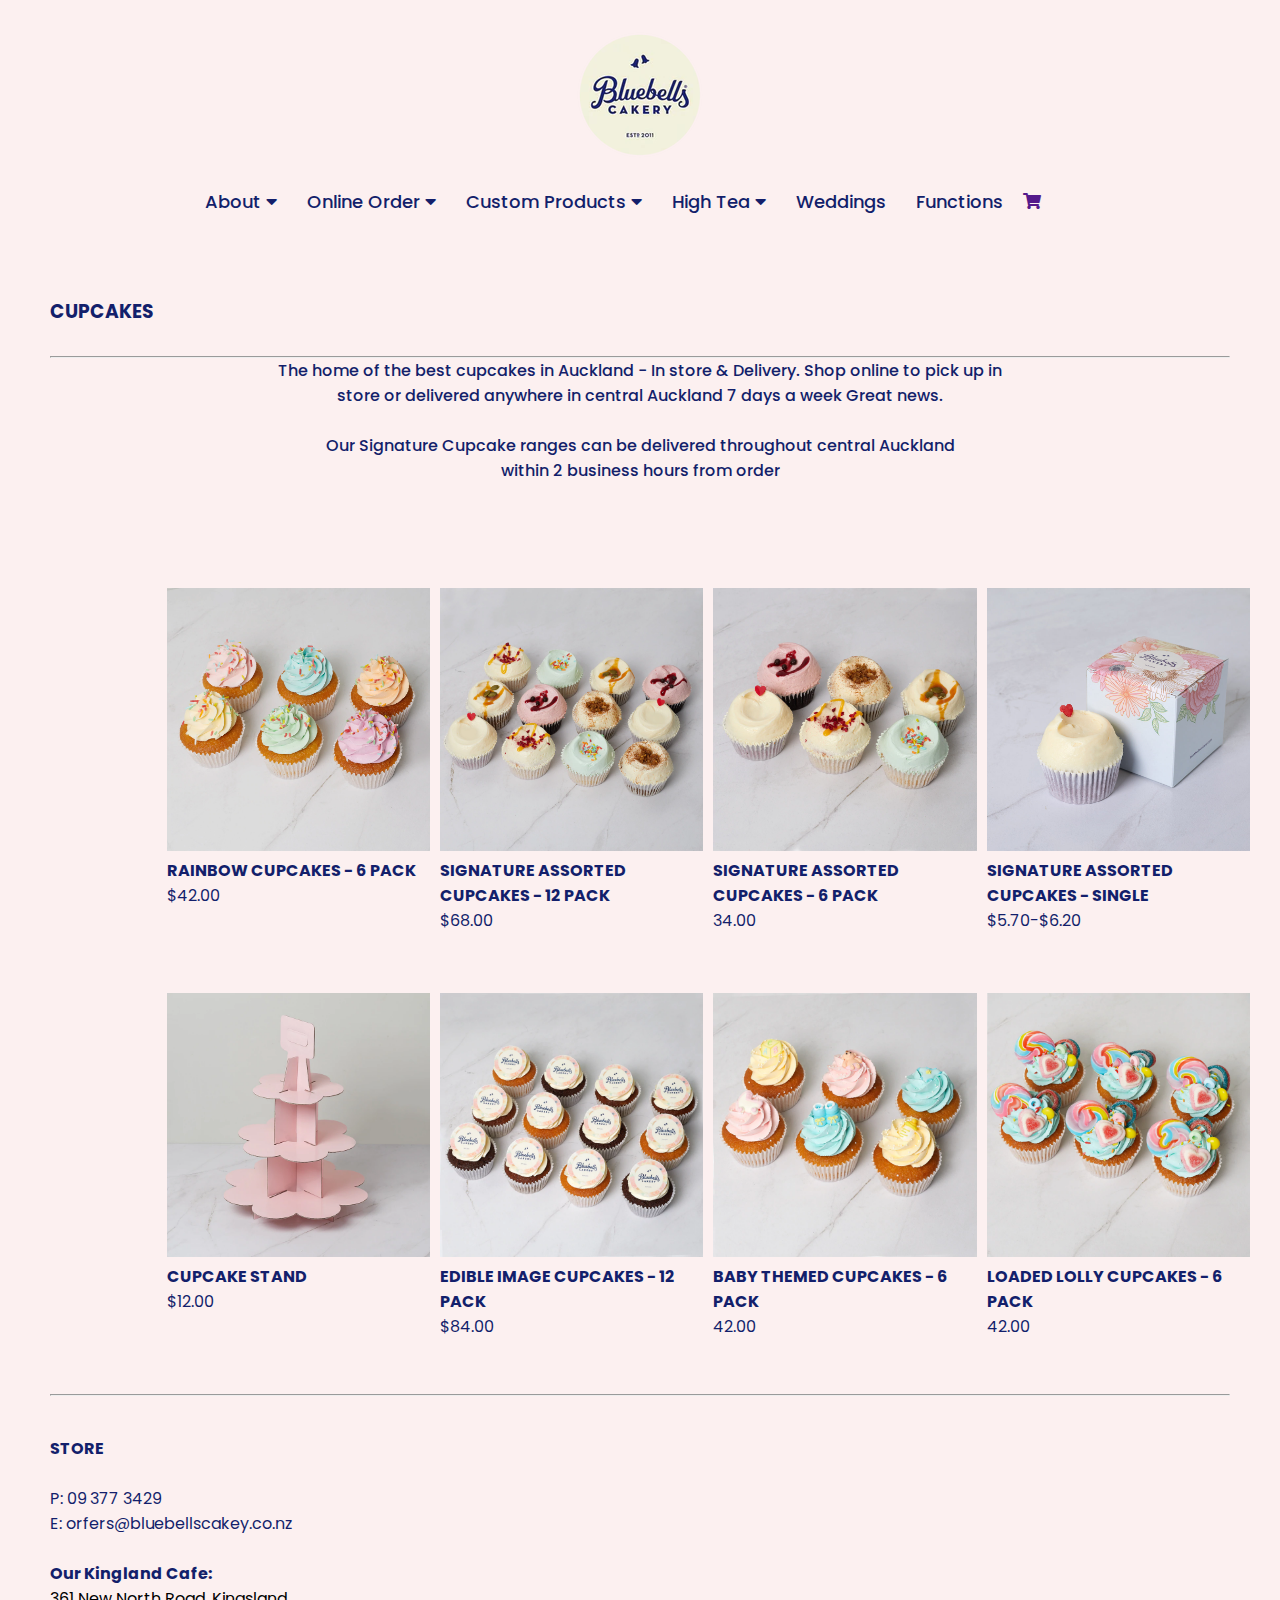
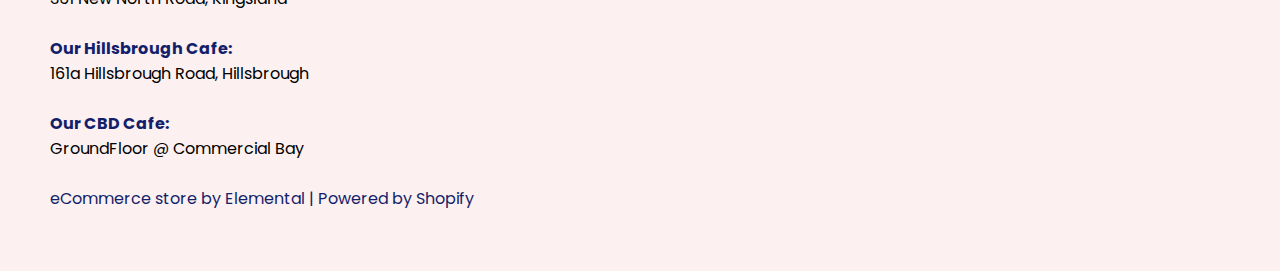
<file: index.html>
<!DOCTYPE html>
<html lang="en">
<head>
    <meta charset="UTF-8">
    <title>Cupcakes Website | Rage_Catz</title>
    <link rel="stylesheet" href="cupcakes.css">
    <link rel="stylesheet" href="https://cdnjs.cloudflare.com/ajax/libs/font-awesome/5.15.3/css/all.min.css"/>
  </head>
<body>
  <header>
    <div class="logo">
      <img src="Bluebells Logo.webp">
    </div>
  
  
  
    <nav>
      <div class="wrapper">
        <input type="radio" name="slider" id="menu-btn">
        <input type="radio" name="slider" id="close-btn">
        <ul class="nav-links">
          <label for="close-btn" class="btn close-btn"><i class="fas fa-times"></i></label>
          <li><a href="index.html">About<i class="fas fa-caret-down"></i></a></li>
          <li><a href="#">Online Order<i class="fas fa-caret-down"></i></a></li>
          <li><a href="#">Custom Products<i class="fas fa-caret-down"></i></a></li>
          <li><a href="#">High Tea<i class="fas fa-caret-down"></i></a></li>
          <li><a href="#">Weddings</a></li>
          <li><a href="#">Functions</a></li>
  
          <div class="cart">
            <a href=""><i class="fa fa-shopping-cart"></i></a>
          </div>
          
        </ul>
        <label for="menu-btn" class="btn menu-btn"><i class="fas fa-bars"></i></label>
      </div>
    </nav>
  
    <div class="cup">
      <h3>CUPCAKES</h3>
    </div>
    <hr>
  
    <div class="word">
      <p>The home of the best cupcakes in Auckland - In store & Delivery. Shop online to pick up in <br> store or delivered anywhere in central Auckland 7 days a week Great news.</p>
      <br>
      <div class="word1">
        <p>Our Signature Cupcake ranges can be delivered throughout central Auckland <br> within 2 business hours from order</p>
      </div>
    </div>
  </header>

    <div class="small-container">
      <div class="row">
          <div class="col-4">
             <img src="CupCakes 1.jpg"></a>
             <h4>SIGNATURE ASSORTED CUPCAKES - SINGLE</h4></a>
              <p>$5.70-$6.20</p>
          </div>
  
          <div class="col-4">
            <img src="CupCakes 2.jpg">
            <h4>SIGNATURE ASSORTED CUPCAKES - 6 PACK</h4>
            <p>34.00</p>
        </div>
  
        <div class="col-4">
            <img src="CupCakes 3.jpg">
            <h4>SIGNATURE ASSORTED CUPCAKES - 12 PACK</h4>
            <p>$68.00</p>
        </div>
  
        <div class="col-4">
            <img src="CupCakes 4.jpg">
            <h4>RAINBOW CUPCAKES - 6 PACK</h4>
            <p>$42.00</p>
        </div>
      </div>
  </div>
  
  <div class="small-container">
    <div class="row">
        <div class="col-4">
           <img src="CupCakes 5.webp"></a>
           <h4>LOADED LOLLY CUPCAKES - 6 PACK</h4></a>
            <p>42.00</p>
        </div>
  
        <div class="col-4">
          <img src="CupCakes 6.webp">
          <h4>BABY THEMED CUPCAKES - 6 PACK</h4>
          <p>42.00</p>
      </div>
  
      <div class="col-4">
          <img src="CupCakes 7.webp">
          <h4>EDIBLE IMAGE CUPCAKES - 12 PACK</h4>
          <p>$84.00</p>
      </div>
  
      
      <div class="col-4">
          <img src="CupCakes Stand.webp">
          <h4>CUPCAKE STAND</h4>
          <p>$12.00</p>
      </div>
    </div>
  </div>

    <hr>
  <!-------footer------->
  <footer>
    <div class="footer">
    <h4>STORE</h4>
    <br>
    <p>P: 09 377 3429</p>
    <p>E: orfers@bluebellscakey.co.nz</p>
    <br>
    <p><h4>Our Kingland Cafe: </h4>361 New North Road, Kingsland</p>
    <br>
    <p><h4>Our Hillsbrough Cafe: </h4>161a Hillsbrough Road, Hillsbrough</p>
    <br>
    <p><h4>Our CBD Cafe: </h4>GroundFloor @ Commercial Bay</p>
    <br>
    <p>eCommerce store by Elemental | Powered by Shopify</p>
    </div>
</footer>
  
    <div class="container">
      <button type="button" id="btn" onclick="scrolltoTop()"><i class="fa fa-arrow-up"></i>
      </button>
    </div>

<script>

    let button = document.getElementById("btn");

    window.onscroll = function(){
        if (document.documentElement.scrollTop > 70) {
            button.style.display = "block";
        } else {
            button.style.display = "none";
        }
    };

    function scrolltoTop(){
        document.documentElement.scrollTop = 0;
    }

</script>
</body>
</html>
</file>
<file: cupcakes.css>
@import url('https://fonts.googleapis.com/css2?family=Poppins:wght@200;300;400;500;600;700&display=swap');
/*logo and links*/
* {
  margin: 0;
  padding: 0;
  box-sizing: border-box;
  font-family: 'Poppins', sans-serif;
  background: #fcf0f0;
}

.logo {
  text-align: center;
  margin-top: 20px;
}

i {
  margin-left: 5px;
}

li {
  list-style: none;
}

.cart {
  text-align: right;
  margin-right: 50px;
  color: #131f6b;
}

@media (max-width: 700px) {
  .cart {
    display: none;
  }
}

.nav-links {
  text-align: center;
  margin: auto;
  margin-left: auto;
  margin-right: auto
}

nav .wrapper {
  position: relative;
  max-width: 1300px;
  padding: 0px 30px;
  height: 70px;
  line-height: 70px;
  margin: auto;
  display: flex;
  text-align: left;
  justify-content: space-between;
  bottom: 10px;
}

.wrapper .logo a {
  color: #f2f2f2;
  font-size: 30px;
  font-weight: 600;
  text-decoration: none;
}

.wrapper .nav-links {
  display: inline-flex;
}

.nav-links li {
  list-style: none;
}

.nav-links li a {
  color: #131f6b;
  text-decoration: none;
  font-size: 18px;
  font-weight: 500;
  padding: 9px 15px;
  border-radius: 5px;
  transition: all 0.3s ease;
}

.wrapper .btn {
  color: #131f6b;
  font-size: 20px;
  cursor: pointer;
  display: none;
}

.wrapper .btn.close-btn {
  position: absolute;
  right: 30px;
  top: 10px;
}

@media screen and (max-width: 970px) {
  .wrapper .btn{
    display: block;
  }
  .wrapper .nav-links{
    position: fixed;
    height: 100vh;
    width: 100%;
    max-width: 350px;
    top: 0;
    left: -100%;
    display: block;
    padding: 50px 10px;
    line-height: 50px;
    overflow-y: auto;
    box-shadow: 0px 15px 15px rgba(0,0,0,0.18);
    transition: all 0.3s ease;
  }

/* custom scroll bar */
  ::-webkit-scrollbar {
    width: 10px;
  }

  ::-webkit-scrollbar-track {
    background: white;
  }

  ::-webkit-scrollbar-thumb {
    background: #BEBEBE;
  }

  #menu-btn:checked ~ .nav-links {
    left: 0%;
  }

  #menu-btn:checked ~ .btn.menu-btn {
    display: none;
  }
  #close-btn:checked ~ .btn.menu-btn {
    display: block;
  }
  .nav-links li{
    margin: 15px 10px;
  }
  .nav-links li a{
    padding: 0 20px;
    display: block;
    font-size: 20px;
  }
  
  .content .row header{
    font-size: 19px;
  }
}

nav input {
  display: none;
}

.body-text{
  position: absolute;
  top: 50%;
  left: 50%;
  transform: translate(-50%, -50%);
  width: 100%;
  text-align: center;
  padding: 0 30px;
}

.body-text div {
  font-size: 45px;
  font-weight: 600;
}

/*srcoll to top button*/
html {
    scroll-behavior: smooth;
}

.container {
    padding: 30px 80px;
}

.container button {
    display: none;
    height: 40px;
    width: 40px;
    position: fixed;
    left: 10px;
    bottom: 20px;
    padding: 8px;
    border: none;
    outline: none;
    border-radius: 10%;
    cursor: pointer;
    background: black;
}

.container button i {
    text-align: center;
    font-size: 20px;
    color: white;
    background: black;
}

/*body and word*/
h3 {
  margin-bottom: 30px;
  margin-top: 50px;
  margin-left: 50px;
  color: #131f6b;
}

hr {
  margin-left: 50px;
  margin-right: 50px;
  color: #131f6b;
}

.word {
  text-align: center;
  color: #131f6b;
  font-weight: 500;
}

.word1 {
  margin-bottom: 100px;
}

/*images*/
.small-container {
  margin: auto;
  padding-left: 25px;
  padding-right: 25px;
  float: right;
}

.col-4 {
  flex-basis: 25%;
  padding: 10px;
  margin-bottom: 50px;
  float: right;
  width: 22.22%;
  padding: 5px;
}

.row::after {
  content: "";
  display: table;
}

.col-4 img {
  width: 100%;
}


@media screen and (max-width: 770px) {
  .col-4 {
    width: 100%;
  }
}

h4 {
  color: #131f6b;
}

p {
  color: #131f6b;
}

/*footer*/
.footer {
  text-align: left;  
  margin-left: 50px;
  margin-top: 40px;
}

.footer hr {
  border: none;
  background: #131f6b;
  height: 1px;
  margin: 20px 0;
}

@media screen and (max-width: 770px) {
  .footer {
    text-align: center;
  }
}
</file>
